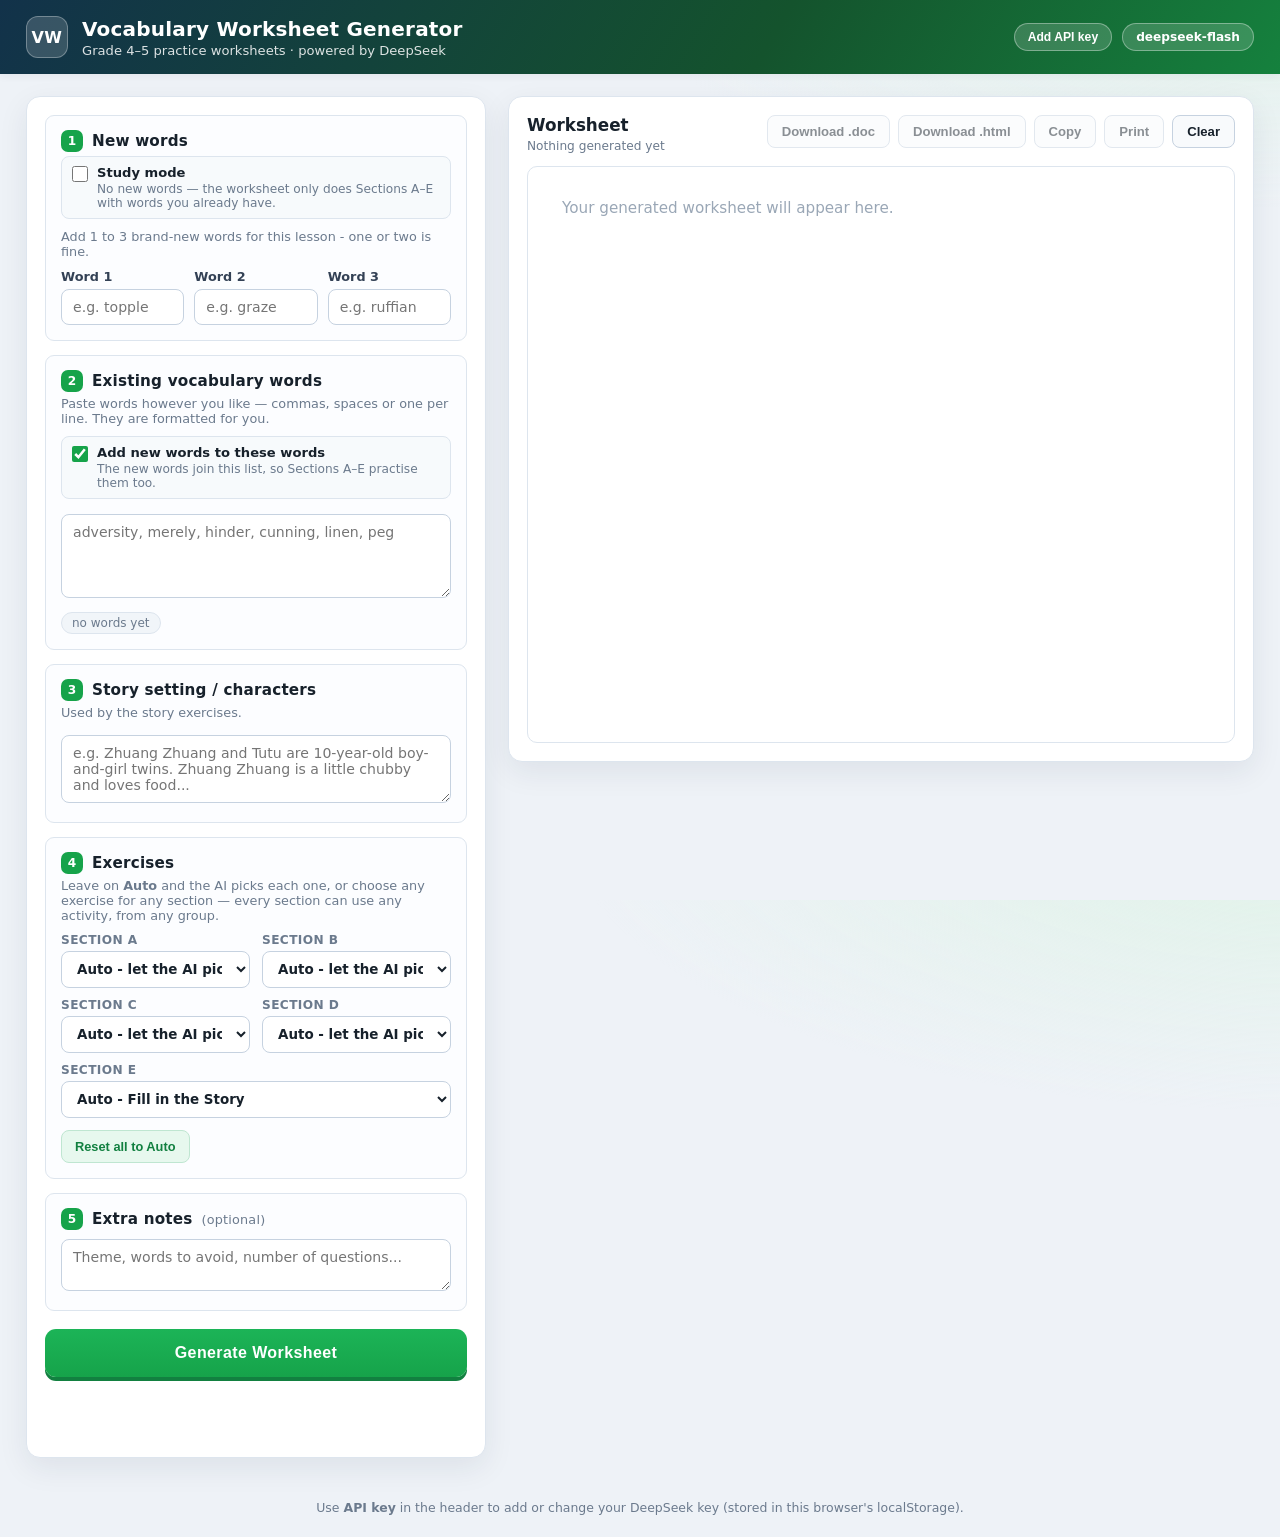
<file: index.html>
<!DOCTYPE html>
<html lang="en">
<head>
  <meta charset="UTF-8" />
  <meta name="viewport" content="width=device-width, initial-scale=1.0" />
  <title>Vocabulary Worksheet Generator</title>
  <link rel="stylesheet" href="styles.css" />
</head>
<body>
  <header class="app-header">
    <div class="brand">
      <div class="logo">VW</div>
      <div>
        <h1>Vocabulary Worksheet Generator</h1>
        <p>Grade 4&ndash;5 practice worksheets &middot; powered by DeepSeek</p>
      </div>
    </div>
    <div class="header-actions">
      <button id="apiKeyBtn" class="btn-key" type="button">API key</button>
      <span class="badge" id="modelBadge">DeepSeek</span>
    </div>
  </header>

  <div id="apiKeyModal" class="modal" hidden>
    <div class="modal-card" role="dialog" aria-labelledby="apiKeyTitle" aria-modal="true">
      <h2 id="apiKeyTitle">DeepSeek API key</h2>
      <p class="hint" id="apiKeyHint">Paste your key. It is saved only in this browser (localStorage).</p>      <label>API key
        <input id="apiKeyInput" type="password" autocomplete="off" spellcheck="false" placeholder="sk-..." />
      </label>
      <p class="status" id="apiKeyStatus" role="status"></p>
      <div class="modal-actions">
        <button id="apiKeyCancel" class="btn-ghost" type="button">Cancel</button>
        <button id="apiKeySave" class="btn-save" type="button">Save key</button>
      </div>
    </div>
  </div>

  <main class="layout">
    <!-- ======================= INPUTS ======================= -->
    <section class="panel inputs">

      <div class="card">
        <h2><span class="step">1</span> New words</h2>
        <label class="switch-row" id="studyRow" for="studyMode">
          <input id="studyMode" type="checkbox" />
          <span>
            <strong>Study mode</strong>
            <span class="switch-hint">No new words &mdash; the worksheet only does Sections A&ndash;E with words you already have.</span>
          </span>
        </label>
        <p class="hint" id="newWordsHint">Add 1 to 3 brand-new words for this lesson &mdash; one or two is fine.</p>
        <div class="newword-grid" id="newWordGrid">
          <label>Word 1
            <input id="new1" type="text" autocomplete="off" spellcheck="false" placeholder="e.g. topple" />
          </label>
          <label>Word 2
            <input id="new2" type="text" autocomplete="off" spellcheck="false" placeholder="e.g. graze" />
          </label>
          <label>Word 3
            <input id="new3" type="text" autocomplete="off" spellcheck="false" placeholder="e.g. ruffian" />
          </label>
        </div>
      </div>

      <div class="card">
        <h2><span class="step">2</span> Existing vocabulary words</h2>
        <p class="hint">Paste words however you like &mdash; commas, spaces or one per line. They are formatted for you.</p>
        <label class="switch-row" id="mergeRow" for="mergeNew">
          <input id="mergeNew" type="checkbox" checked />
          <span>
            <strong>Add new words to these words</strong>
            <span class="switch-hint">The new words join this list, so Sections A&ndash;E practise them too.</span>
          </span>
        </label>
        <textarea id="existing" rows="4"
          placeholder="adversity, merely, hinder, cunning, linen, peg"></textarea>
        <div class="chips" id="chips"></div>
      </div>

      <div class="card">
        <h2><span class="step">3</span> Story setting / characters</h2>
        <p class="hint">Used by the story exercises.</p>
        <textarea id="setting" rows="3"
          placeholder="e.g. Zhuang Zhuang and Tutu are 10-year-old boy-and-girl twins. Zhuang Zhuang is a little chubby and loves food..."></textarea>
      </div>

      <div class="card">
        <h2><span class="step">4</span> Exercises</h2>
        <p class="hint">Leave on <strong>Auto</strong> and the AI picks each one, or choose any exercise for any section &mdash; every section can use any activity, from any group.</p>
        <div class="exercise-grid" id="exerciseGrid">
          <label>Section A <select id="selA" data-key="A"></select></label>
          <label>Section B <select id="selB" data-key="B"></select></label>
          <label>Section C <select id="selC" data-key="C"></select></label>
          <label>Section D <select id="selD" data-key="D"></select></label>
          <label>Section E <select id="selE" data-key="E"></select></label>
        </div>
        <button id="resetAuto" class="btn-ghost" type="button">Reset all to Auto</button>
      </div>

      <div class="card">
        <h2><span class="step">5</span> Extra notes <span class="opt">(optional)</span></h2>
        <textarea id="extra" rows="2" placeholder="Theme, words to avoid, number of questions..."></textarea>
      </div>

      <button id="generate" class="btn-generate" type="button">Generate Worksheet</button>
      <p class="status" id="status" role="status"></p>
      <p class="picked" id="picked"></p>
    </section>

    <!-- ======================= OUTPUT ======================= -->
    <section class="panel output">
      <div class="output-head">
        <div>
          <h2>Worksheet</h2>
          <span class="out-sub" id="outSub">Nothing generated yet</span>
        </div>
        <div class="actions">
          <button id="downloadDoc" type="button" disabled>Download .doc</button>
          <button id="downloadHtml" type="button" disabled>Download .html</button>
          <button id="copy" type="button" disabled>Copy</button>
          <button id="print" type="button" disabled>Print</button>
          <button id="clear" class="btn-warn" type="button">Clear</button>
        </div>
      </div>
      <div id="output" class="paper" aria-live="polite"></div>
    </section>
  </main>

  <footer class="app-footer">
    Use <strong>API key</strong> in the header to add or change your DeepSeek key (stored in this browser's localStorage).
  </footer>

  <script src="config.js"></script>
  <script src="examples.js"></script>
  <script src="app.js"></script>
</body>
</html>
</file>
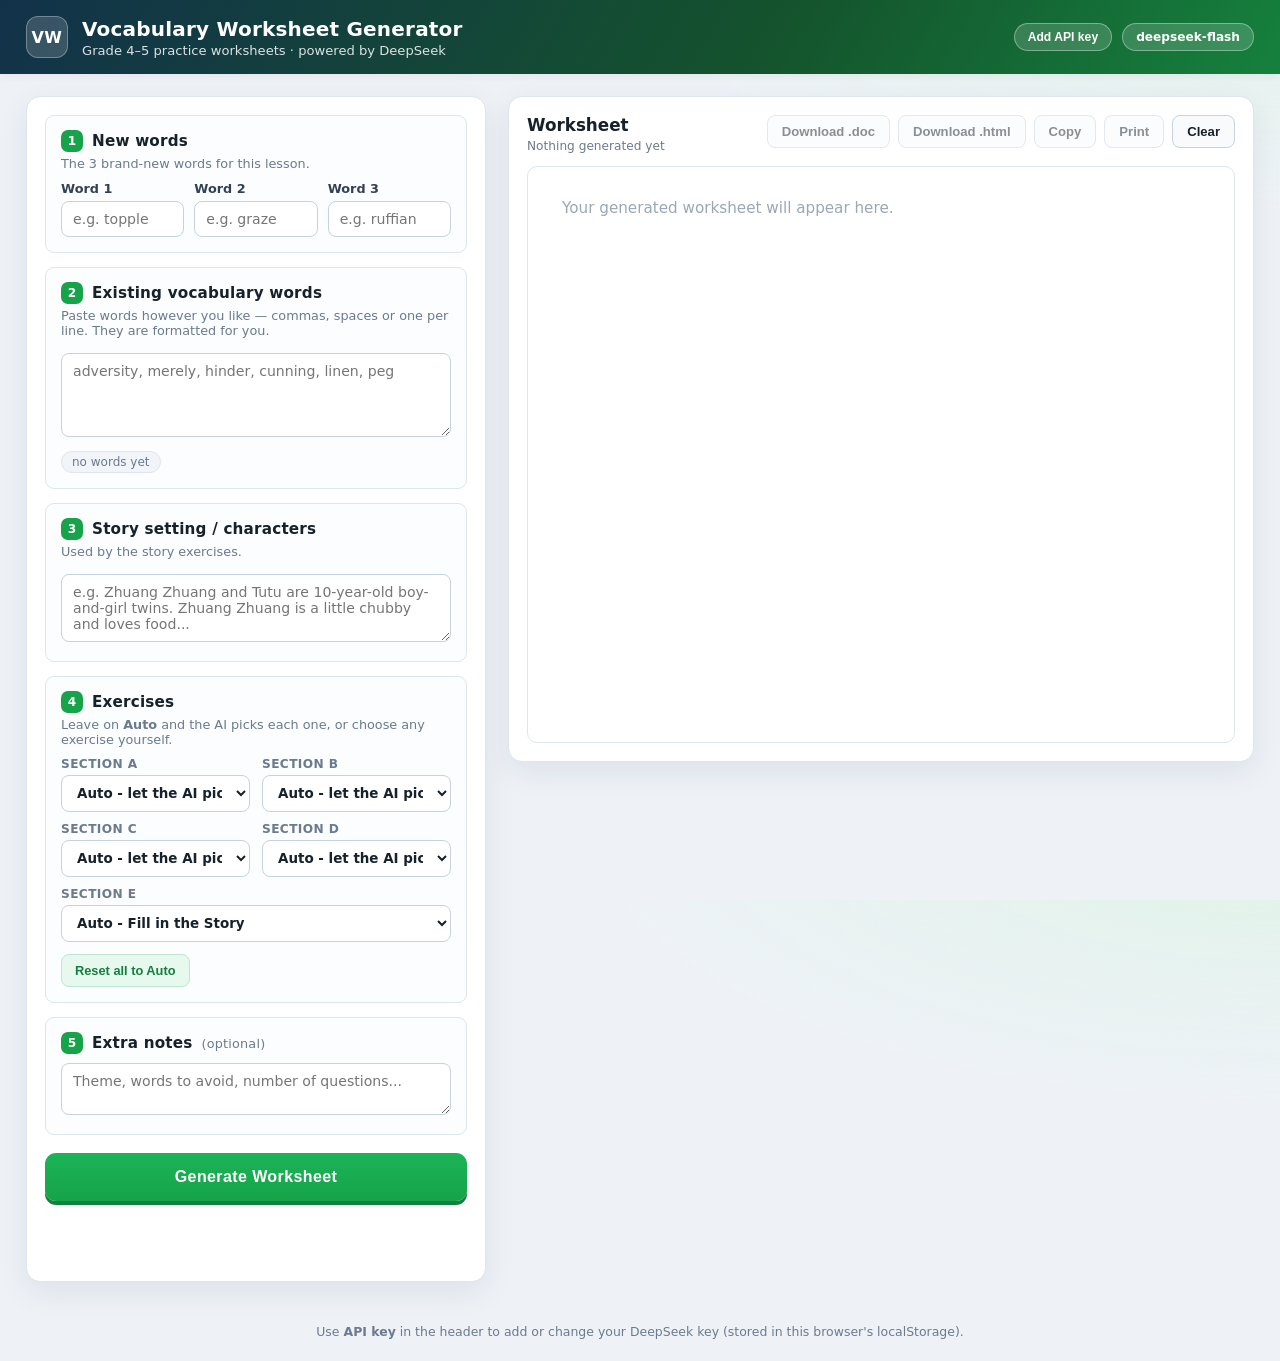
<file: angelawordlearning/index.html>
<!DOCTYPE html>
<html lang="en">
<head>
  <meta charset="UTF-8" />
  <meta name="viewport" content="width=device-width, initial-scale=1.0" />
  <title>Vocabulary Worksheet Generator</title>
  <link rel="stylesheet" href="styles.css" />
</head>
<body>
  <header class="app-header">
    <div class="brand">
      <div class="logo">VW</div>
      <div>
        <h1>Vocabulary Worksheet Generator</h1>
        <p>Grade 4&ndash;5 practice worksheets &middot; powered by DeepSeek</p>
      </div>
    </div>
    <div class="header-actions">
      <button id="apiKeyBtn" class="btn-key" type="button">API key</button>
      <span class="badge" id="modelBadge">DeepSeek</span>
    </div>
  </header>

  <div id="apiKeyModal" class="modal" hidden>
    <div class="modal-card" role="dialog" aria-labelledby="apiKeyTitle" aria-modal="true">
      <h2 id="apiKeyTitle">DeepSeek API key</h2>
      <p class="hint" id="apiKeyHint">Paste your key. It is saved only in this browser (localStorage).</p>      <label>API key
        <input id="apiKeyInput" type="password" autocomplete="off" spellcheck="false" placeholder="sk-..." />
      </label>
      <p class="status" id="apiKeyStatus" role="status"></p>
      <div class="modal-actions">
        <button id="apiKeyCancel" class="btn-ghost" type="button">Cancel</button>
        <button id="apiKeySave" class="btn-save" type="button">Save key</button>
      </div>
    </div>
  </div>

  <main class="layout">
    <!-- ======================= INPUTS ======================= -->
    <section class="panel inputs">

      <div class="card">
        <h2><span class="step">1</span> New words</h2>
        <p class="hint">The 3 brand-new words for this lesson.</p>
        <div class="newword-grid">
          <label>Word 1
            <input id="new1" type="text" autocomplete="off" spellcheck="false" placeholder="e.g. topple" />
          </label>
          <label>Word 2
            <input id="new2" type="text" autocomplete="off" spellcheck="false" placeholder="e.g. graze" />
          </label>
          <label>Word 3
            <input id="new3" type="text" autocomplete="off" spellcheck="false" placeholder="e.g. ruffian" />
          </label>
        </div>
      </div>

      <div class="card">
        <h2><span class="step">2</span> Existing vocabulary words</h2>
        <p class="hint">Paste words however you like &mdash; commas, spaces or one per line. They are formatted for you.</p>
        <textarea id="existing" rows="4"
          placeholder="adversity, merely, hinder, cunning, linen, peg"></textarea>
        <div class="chips" id="chips"></div>
      </div>

      <div class="card">
        <h2><span class="step">3</span> Story setting / characters</h2>
        <p class="hint">Used by the story exercises.</p>
        <textarea id="setting" rows="3"
          placeholder="e.g. Zhuang Zhuang and Tutu are 10-year-old boy-and-girl twins. Zhuang Zhuang is a little chubby and loves food..."></textarea>
      </div>

      <div class="card">
        <h2><span class="step">4</span> Exercises</h2>
        <p class="hint">Leave on <strong>Auto</strong> and the AI picks each one, or choose any exercise yourself.</p>
        <div class="exercise-grid" id="exerciseGrid">
          <label>Section A <select id="selA" data-key="A"></select></label>
          <label>Section B <select id="selB" data-key="B"></select></label>
          <label>Section C <select id="selC" data-key="C"></select></label>
          <label>Section D <select id="selD" data-key="D"></select></label>
          <label>Section E <select id="selE" data-key="E"></select></label>
        </div>
        <button id="resetAuto" class="btn-ghost" type="button">Reset all to Auto</button>
      </div>

      <div class="card">
        <h2><span class="step">5</span> Extra notes <span class="opt">(optional)</span></h2>
        <textarea id="extra" rows="2" placeholder="Theme, words to avoid, number of questions..."></textarea>
      </div>

      <button id="generate" class="btn-generate" type="button">Generate Worksheet</button>
      <p class="status" id="status" role="status"></p>
      <p class="picked" id="picked"></p>
    </section>

    <!-- ======================= OUTPUT ======================= -->
    <section class="panel output">
      <div class="output-head">
        <div>
          <h2>Worksheet</h2>
          <span class="out-sub" id="outSub">Nothing generated yet</span>
        </div>
        <div class="actions">
          <button id="downloadDoc" type="button" disabled>Download .doc</button>
          <button id="downloadHtml" type="button" disabled>Download .html</button>
          <button id="copy" type="button" disabled>Copy</button>
          <button id="print" type="button" disabled>Print</button>
          <button id="clear" class="btn-warn" type="button">Clear</button>
        </div>
      </div>
      <div id="output" class="paper" aria-live="polite"></div>
    </section>
  </main>

  <footer class="app-footer">
    Use <strong>API key</strong> in the header to add or change your DeepSeek key (stored in this browser's localStorage).
  </footer>

  <script src="config.js"></script>
  <script src="examples.js"></script>
  <script src="app.js"></script>
</body>
</html>
</file>
<file: styles.css>
:root {
  --green: #16a34a;
  --green-dark: #128040;
  --green-soft: #e7f8ee;
  --ink: #17212b;
  --muted: #6b7a8d;
  --line: #dde5ee;
  --line-strong: #c6d2e0;
  --bg: #eef2f7;
  --panel: #ffffff;
  --radius: 14px;
  --radius-sm: 9px;
  --shadow: 0 10px 30px rgba(20, 35, 60, 0.08);
  --shadow-sm: 0 2px 8px rgba(20, 35, 60, 0.06);
}

* { box-sizing: border-box; }
html, body { height: 100%; }

body {
  margin: 0;
  font-family: "Segoe UI", system-ui, -apple-system, Roboto, Helvetica, Arial, sans-serif;
  color: var(--ink);
  background:
    radial-gradient(1200px 500px at 100% -10%, #dff3e7 0%, transparent 60%),
    var(--bg);
  display: flex;
  flex-direction: column;
  min-height: 100vh;
}

/* ---------------- Header ---------------- */
.app-header {
  display: flex;
  align-items: center;
  justify-content: space-between;
  gap: 16px;
  padding: 16px 26px;
  background: linear-gradient(120deg, #12324a 0%, #14532d 60%, #16a34a 130%);
  color: #fff;
  box-shadow: var(--shadow-sm);
}
.brand { display: flex; align-items: center; gap: 14px; }
.logo {
  width: 42px; height: 42px;
  display: grid; place-items: center;
  border-radius: 12px;
  background: rgba(255, 255, 255, .16);
  border: 1px solid rgba(255, 255, 255, .3);
  font-weight: 800;
  letter-spacing: .5px;
}
.app-header h1 { margin: 0; font-size: 1.25rem; letter-spacing: .2px; }
.app-header p { margin: 2px 0 0; font-size: .82rem; opacity: .85; }
.header-actions { display: flex; align-items: center; gap: 10px; }
.btn-key {
  background: rgba(255, 255, 255, .16);
  border: 1px solid rgba(255, 255, 255, .35);
  color: #fff;
  padding: 6px 13px;
  border-radius: 999px;
  font-size: .76rem;
  font-weight: 700;
  cursor: pointer;
  white-space: nowrap;
}
.btn-key:hover { background: rgba(255, 255, 255, .26); }
.btn-key.has-key { background: rgba(22, 163, 74, .45); }
.badge {
  background: rgba(255, 255, 255, .16);
  border: 1px solid rgba(255, 255, 255, .35);
  padding: 6px 13px;
  border-radius: 999px;
  font-size: .76rem;
  font-weight: 700;
  white-space: nowrap;
}

/* ---------------- Layout ---------------- */
.layout {
  flex: 1;
  display: grid;
  grid-template-columns: minmax(360px, 460px) 1fr;
  gap: 22px;
  padding: 22px 26px 30px;
  align-items: start;
}

.panel {
  background: var(--panel);
  border: 1px solid var(--line);
  border-radius: var(--radius);
  box-shadow: var(--shadow);
  padding: 18px;
}

.inputs { display: flex; flex-direction: column; gap: 14px; }

.card {
  border: 1px solid var(--line);
  border-radius: var(--radius-sm);
  padding: 14px 15px 15px;
  background: #fcfdff;
}
.card h2 {
  display: flex;
  align-items: center;
  gap: 9px;
  font-size: .95rem;
  margin: 0 0 4px;
  color: var(--ink);
  letter-spacing: .2px;
}
.step {
  width: 22px; height: 22px; flex: none;
  display: grid; place-items: center;
  border-radius: 7px;
  background: var(--green);
  color: #fff;
  font-size: .76rem;
  font-weight: 800;
}
.opt { color: var(--muted); font-weight: 500; font-size: .8rem; }

.hint { margin: 0 0 10px; font-size: .8rem; color: var(--muted); }

label { display: block; font-size: .8rem; font-weight: 600; color: #334155; }

input[type="text"], input[type="password"], textarea, select {
  width: 100%;
  margin-top: 5px;
  padding: 9px 11px;
  border: 1px solid var(--line-strong);
  border-radius: 8px;
  font-size: .88rem;
  font-family: inherit;
  color: var(--ink);
  background: #fff;
  transition: border-color .15s, box-shadow .15s;
  resize: vertical;
}
input[type="text"]:focus, input[type="password"]:focus, textarea:focus, select:focus {
  outline: none;
  border-color: var(--green);
  box-shadow: 0 0 0 3px rgba(22, 163, 74, .16);
}
select { cursor: pointer; appearance: auto; }

.newword-grid { display: grid; grid-template-columns: repeat(3, 1fr); gap: 10px; }
.newword-grid.is-disabled { opacity: .45; }

.switch-row {
  display: flex;
  align-items: flex-start;
  gap: 9px;
  margin: 0 0 10px;
  padding: 8px 10px;
  border: 1px solid var(--line);
  border-radius: 8px;
  background: #f7fafc;
  color: var(--ink);
  cursor: pointer;
}
.switch-row input {
  width: 16px; height: 16px;
  margin: 1px 0 0;
  flex: none;
  accent-color: var(--green);
  cursor: pointer;
}
.switch-row strong { display: block; font-size: .82rem; }
.switch-hint { display: block; margin-top: 2px; font-size: .76rem; font-weight: 500; color: var(--muted); }
.switch-row.is-disabled { opacity: .55; cursor: default; }
.switch-row.is-disabled input { cursor: default; }

.chips { display: flex; flex-wrap: wrap; gap: 6px; margin-top: 10px; }
.chip {
  background: var(--green-soft);
  color: var(--green-dark);
  border: 1px solid #bfe6d1;
  border-radius: 999px;
  padding: 3px 10px;
  font-size: .75rem;
  font-weight: 600;
}
.chip.empty { background: #f1f5f9; color: var(--muted); border-color: var(--line); font-weight: 500; }
.chip.new-word { background: #eef2ff; color: #4338ca; border-color: #cdd5fb; }

input[type="text"]:disabled { background: #f1f5f9; color: var(--muted); }

.exercise-grid { display: grid; grid-template-columns: 1fr 1fr; gap: 10px 12px; }
.exercise-grid label { font-size: .76rem; text-transform: uppercase; letter-spacing: .4px; color: var(--muted); }
.exercise-grid select { margin-top: 4px; font-size: .84rem; text-transform: none; letter-spacing: 0; color: var(--ink); font-weight: 600; }
.exercise-grid label:nth-child(5) { grid-column: 1 / -1; }

.btn-ghost {
  margin-top: 12px;
  padding: 8px 13px;
  font-size: .8rem;
  font-weight: 600;
  color: var(--green-dark);
  background: var(--green-soft);
  border: 1px solid #bfe6d1;
  border-radius: 8px;
  cursor: pointer;
}
.btn-ghost:hover { background: #d8f2e3; }
.btn-save {
  padding: 8px 14px;
  font-size: .82rem;
  font-weight: 700;
  color: #fff;
  background: var(--green);
  border: none;
  border-radius: 8px;
  cursor: pointer;
}
.btn-save:hover { filter: brightness(1.05); }
.btn-save:disabled { opacity: .6; cursor: progress; }

.modal {
  position: fixed;
  inset: 0;
  z-index: 40;
  display: grid;
  place-items: center;
  padding: 20px;
  background: rgba(15, 23, 42, .48);
}
.modal[hidden] { display: none; }
.modal-card {
  width: min(420px, 100%);
  background: #fff;
  border-radius: var(--radius);
  box-shadow: var(--shadow);
  padding: 20px 20px 16px;
}
.modal-card h2 { margin: 0 0 6px; font-size: 1.05rem; }
.modal-card .hint { margin-bottom: 12px; }
.modal-card .hint code {
  background: var(--green-soft);
  color: var(--green-dark);
  padding: 1px 5px;
  border-radius: 4px;
  font-size: .78rem;
}
.modal-actions {
  display: flex;
  justify-content: flex-end;
  gap: 8px;
  margin-top: 12px;
}
.modal-actions .btn-ghost { margin-top: 0; }

.btn-generate {
  margin-top: 4px;
  width: 100%;
  padding: 15px;
  font-size: 1rem;
  font-weight: 800;
  letter-spacing: .4px;
  color: #fff;
  background: linear-gradient(180deg, #1cb457, var(--green));
  border: none;
  border-radius: 11px;
  cursor: pointer;
  box-shadow: 0 4px 0 var(--green-dark);
  transition: transform .06s, box-shadow .06s, filter .15s;
}
.btn-generate:hover { filter: brightness(1.05); }
.btn-generate:active { transform: translateY(2px); box-shadow: 0 2px 0 var(--green-dark); }
.btn-generate:disabled { background: #9fb4a8; box-shadow: 0 4px 0 #85978c; cursor: progress; filter: none; }

.status { min-height: 18px; margin: 10px 2px 0; font-size: .82rem; color: var(--muted); }
.status.error { color: #c0392b; font-weight: 600; }
.status.ok { color: var(--green-dark); font-weight: 600; }
.picked { margin: 6px 2px 0; font-size: .78rem; color: var(--muted); line-height: 1.55; }
.picked b { color: #334155; }

/* ---------------- Output ---------------- */
.output { display: flex; flex-direction: column; min-height: 74vh; }
.output-head {
  display: flex;
  align-items: flex-start;
  justify-content: space-between;
  gap: 12px;
  margin-bottom: 12px;
  flex-wrap: wrap;
}
.output-head h2 { margin: 0; font-size: 1.05rem; }
.out-sub { font-size: .76rem; color: var(--muted); }
.actions { display: flex; flex-wrap: wrap; gap: 8px; }
.actions button {
  padding: 8px 14px;
  border-radius: 8px;
  border: 1px solid var(--line-strong);
  background: #f8fafc;
  color: var(--ink);
  font-size: .82rem;
  font-weight: 600;
  cursor: pointer;
  transition: border-color .15s, color .15s, background .15s;
}
.actions button:hover:not(:disabled) { border-color: var(--green); color: var(--green-dark); background: var(--green-soft); }
.actions button:disabled { opacity: .5; cursor: not-allowed; }
.actions .btn-warn:hover { border-color: #e0876b; color: #b0431f; background: #fdeee7; }

.paper {
  flex: 1;
  margin: 0;
  padding: 30px 34px;
  border: 1px solid var(--line);
  border-radius: 10px;
  background: #fff;
  box-shadow: inset 0 0 0 1px #fff;
  font-family: Georgia, "Times New Roman", serif;
  font-size: .95rem;
  line-height: 1.42;
  color: #13202c;
  white-space: normal;
  overflow: auto;
  min-height: 62vh;
  max-height: 80vh;
}
.paper.streaming {
  font-family: "Consolas", "Courier New", monospace;
  font-size: .86rem;
  white-space: pre-wrap;
}
.paper:empty::before {
  content: "Your generated worksheet will appear here.";
  color: #9aa7b6;
  font-family: "Segoe UI", system-ui, sans-serif;
}

.paper .wl-h1 { font-size: 1.2rem; font-weight: 700; text-align: center; margin: 0 0 10px; }
.paper .wl-h2 {
  font-size: 1rem; font-weight: 700; margin: 14px 0 5px; padding-bottom: 2px;
  border-bottom: 1.5px solid #13202c;
}
.paper .wl-sub { font-weight: 700; margin: 8px 0 3px; }
.paper .wl-text,
.paper .wl-bullet,
.paper .wl-item { white-space: pre-wrap; margin: 0 0 2px; }
.paper .wl-bullet { padding-left: 16px; text-indent: -16px; }
.paper .wl-item { padding-left: 18px; text-indent: -18px; }
.paper .wl-row { display: flex; gap: 16px; margin: 0 0 2px; align-items: baseline; }
.paper .wl-col1 { flex: 0 0 34%; white-space: pre-wrap; }
.paper .wl-col2 { flex: 1 1 auto; white-space: pre-wrap; }

/* ---------------- Footer ---------------- */
.app-footer {
  padding: 12px 26px 22px;
  font-size: .78rem;
  color: var(--muted);
  text-align: center;
}
.app-footer code { background: var(--green-soft); color: var(--green-dark); padding: 2px 6px; border-radius: 5px; }

/* ---------------- Responsive ---------------- */
@media (max-width: 940px) {
  .layout { grid-template-columns: 1fr; }
  .newword-grid { grid-template-columns: 1fr; }
  .exercise-grid { grid-template-columns: 1fr; }
  .exercise-grid label:nth-child(5) { grid-column: auto; }
}

/* ---------------- Print ---------------- */
@media print {
  .app-header, .inputs, .output-head, .app-footer, .modal { display: none !important; }
  body { background: #fff; display: block; }
  .layout { display: block; padding: 0; }
  .panel { border: none; box-shadow: none; padding: 0; }
  .output { min-height: 0; }
  .paper {
    border: none; padding: 0; box-shadow: none;
    font-family: Georgia, "Times New Roman", serif;
    font-size: 11pt; line-height: 1.35;
    max-height: none; overflow: visible; white-space: normal;
  }
  .paper .wl-h2 { page-break-after: avoid; }
}
</file>
<file: angelawordlearning/styles.css>
:root {
  --green: #16a34a;
  --green-dark: #128040;
  --green-soft: #e7f8ee;
  --ink: #17212b;
  --muted: #6b7a8d;
  --line: #dde5ee;
  --line-strong: #c6d2e0;
  --bg: #eef2f7;
  --panel: #ffffff;
  --radius: 14px;
  --radius-sm: 9px;
  --shadow: 0 10px 30px rgba(20, 35, 60, 0.08);
  --shadow-sm: 0 2px 8px rgba(20, 35, 60, 0.06);
}

* { box-sizing: border-box; }
html, body { height: 100%; }

body {
  margin: 0;
  font-family: "Segoe UI", system-ui, -apple-system, Roboto, Helvetica, Arial, sans-serif;
  color: var(--ink);
  background:
    radial-gradient(1200px 500px at 100% -10%, #dff3e7 0%, transparent 60%),
    var(--bg);
  display: flex;
  flex-direction: column;
  min-height: 100vh;
}

/* ---------------- Header ---------------- */
.app-header {
  display: flex;
  align-items: center;
  justify-content: space-between;
  gap: 16px;
  padding: 16px 26px;
  background: linear-gradient(120deg, #12324a 0%, #14532d 60%, #16a34a 130%);
  color: #fff;
  box-shadow: var(--shadow-sm);
}
.brand { display: flex; align-items: center; gap: 14px; }
.logo {
  width: 42px; height: 42px;
  display: grid; place-items: center;
  border-radius: 12px;
  background: rgba(255, 255, 255, .16);
  border: 1px solid rgba(255, 255, 255, .3);
  font-weight: 800;
  letter-spacing: .5px;
}
.app-header h1 { margin: 0; font-size: 1.25rem; letter-spacing: .2px; }
.app-header p { margin: 2px 0 0; font-size: .82rem; opacity: .85; }
.header-actions { display: flex; align-items: center; gap: 10px; }
.btn-key {
  background: rgba(255, 255, 255, .16);
  border: 1px solid rgba(255, 255, 255, .35);
  color: #fff;
  padding: 6px 13px;
  border-radius: 999px;
  font-size: .76rem;
  font-weight: 700;
  cursor: pointer;
  white-space: nowrap;
}
.btn-key:hover { background: rgba(255, 255, 255, .26); }
.btn-key.has-key { background: rgba(22, 163, 74, .45); }
.badge {
  background: rgba(255, 255, 255, .16);
  border: 1px solid rgba(255, 255, 255, .35);
  padding: 6px 13px;
  border-radius: 999px;
  font-size: .76rem;
  font-weight: 700;
  white-space: nowrap;
}

/* ---------------- Layout ---------------- */
.layout {
  flex: 1;
  display: grid;
  grid-template-columns: minmax(360px, 460px) 1fr;
  gap: 22px;
  padding: 22px 26px 30px;
  align-items: start;
}

.panel {
  background: var(--panel);
  border: 1px solid var(--line);
  border-radius: var(--radius);
  box-shadow: var(--shadow);
  padding: 18px;
}

.inputs { display: flex; flex-direction: column; gap: 14px; }

.card {
  border: 1px solid var(--line);
  border-radius: var(--radius-sm);
  padding: 14px 15px 15px;
  background: #fcfdff;
}
.card h2 {
  display: flex;
  align-items: center;
  gap: 9px;
  font-size: .95rem;
  margin: 0 0 4px;
  color: var(--ink);
  letter-spacing: .2px;
}
.step {
  width: 22px; height: 22px; flex: none;
  display: grid; place-items: center;
  border-radius: 7px;
  background: var(--green);
  color: #fff;
  font-size: .76rem;
  font-weight: 800;
}
.opt { color: var(--muted); font-weight: 500; font-size: .8rem; }

.hint { margin: 0 0 10px; font-size: .8rem; color: var(--muted); }

label { display: block; font-size: .8rem; font-weight: 600; color: #334155; }

input[type="text"], input[type="password"], textarea, select {
  width: 100%;
  margin-top: 5px;
  padding: 9px 11px;
  border: 1px solid var(--line-strong);
  border-radius: 8px;
  font-size: .88rem;
  font-family: inherit;
  color: var(--ink);
  background: #fff;
  transition: border-color .15s, box-shadow .15s;
  resize: vertical;
}
input[type="text"]:focus, input[type="password"]:focus, textarea:focus, select:focus {
  outline: none;
  border-color: var(--green);
  box-shadow: 0 0 0 3px rgba(22, 163, 74, .16);
}
select { cursor: pointer; appearance: auto; }

.newword-grid { display: grid; grid-template-columns: repeat(3, 1fr); gap: 10px; }

.chips { display: flex; flex-wrap: wrap; gap: 6px; margin-top: 10px; }
.chip {
  background: var(--green-soft);
  color: var(--green-dark);
  border: 1px solid #bfe6d1;
  border-radius: 999px;
  padding: 3px 10px;
  font-size: .75rem;
  font-weight: 600;
}
.chip.empty { background: #f1f5f9; color: var(--muted); border-color: var(--line); font-weight: 500; }

.exercise-grid { display: grid; grid-template-columns: 1fr 1fr; gap: 10px 12px; }
.exercise-grid label { font-size: .76rem; text-transform: uppercase; letter-spacing: .4px; color: var(--muted); }
.exercise-grid select { margin-top: 4px; font-size: .84rem; text-transform: none; letter-spacing: 0; color: var(--ink); font-weight: 600; }
.exercise-grid label:nth-child(5) { grid-column: 1 / -1; }

.btn-ghost {
  margin-top: 12px;
  padding: 8px 13px;
  font-size: .8rem;
  font-weight: 600;
  color: var(--green-dark);
  background: var(--green-soft);
  border: 1px solid #bfe6d1;
  border-radius: 8px;
  cursor: pointer;
}
.btn-ghost:hover { background: #d8f2e3; }
.btn-save {
  padding: 8px 14px;
  font-size: .82rem;
  font-weight: 700;
  color: #fff;
  background: var(--green);
  border: none;
  border-radius: 8px;
  cursor: pointer;
}
.btn-save:hover { filter: brightness(1.05); }
.btn-save:disabled { opacity: .6; cursor: progress; }

.modal {
  position: fixed;
  inset: 0;
  z-index: 40;
  display: grid;
  place-items: center;
  padding: 20px;
  background: rgba(15, 23, 42, .48);
}
.modal[hidden] { display: none; }
.modal-card {
  width: min(420px, 100%);
  background: #fff;
  border-radius: var(--radius);
  box-shadow: var(--shadow);
  padding: 20px 20px 16px;
}
.modal-card h2 { margin: 0 0 6px; font-size: 1.05rem; }
.modal-card .hint { margin-bottom: 12px; }
.modal-card .hint code {
  background: var(--green-soft);
  color: var(--green-dark);
  padding: 1px 5px;
  border-radius: 4px;
  font-size: .78rem;
}
.modal-actions {
  display: flex;
  justify-content: flex-end;
  gap: 8px;
  margin-top: 12px;
}
.modal-actions .btn-ghost { margin-top: 0; }

.btn-generate {
  margin-top: 4px;
  width: 100%;
  padding: 15px;
  font-size: 1rem;
  font-weight: 800;
  letter-spacing: .4px;
  color: #fff;
  background: linear-gradient(180deg, #1cb457, var(--green));
  border: none;
  border-radius: 11px;
  cursor: pointer;
  box-shadow: 0 4px 0 var(--green-dark);
  transition: transform .06s, box-shadow .06s, filter .15s;
}
.btn-generate:hover { filter: brightness(1.05); }
.btn-generate:active { transform: translateY(2px); box-shadow: 0 2px 0 var(--green-dark); }
.btn-generate:disabled { background: #9fb4a8; box-shadow: 0 4px 0 #85978c; cursor: progress; filter: none; }

.status { min-height: 18px; margin: 10px 2px 0; font-size: .82rem; color: var(--muted); }
.status.error { color: #c0392b; font-weight: 600; }
.status.ok { color: var(--green-dark); font-weight: 600; }
.picked { margin: 6px 2px 0; font-size: .78rem; color: var(--muted); line-height: 1.55; }
.picked b { color: #334155; }

/* ---------------- Output ---------------- */
.output { display: flex; flex-direction: column; min-height: 74vh; }
.output-head {
  display: flex;
  align-items: flex-start;
  justify-content: space-between;
  gap: 12px;
  margin-bottom: 12px;
  flex-wrap: wrap;
}
.output-head h2 { margin: 0; font-size: 1.05rem; }
.out-sub { font-size: .76rem; color: var(--muted); }
.actions { display: flex; flex-wrap: wrap; gap: 8px; }
.actions button {
  padding: 8px 14px;
  border-radius: 8px;
  border: 1px solid var(--line-strong);
  background: #f8fafc;
  color: var(--ink);
  font-size: .82rem;
  font-weight: 600;
  cursor: pointer;
  transition: border-color .15s, color .15s, background .15s;
}
.actions button:hover:not(:disabled) { border-color: var(--green); color: var(--green-dark); background: var(--green-soft); }
.actions button:disabled { opacity: .5; cursor: not-allowed; }
.actions .btn-warn:hover { border-color: #e0876b; color: #b0431f; background: #fdeee7; }

.paper {
  flex: 1;
  margin: 0;
  padding: 30px 34px;
  border: 1px solid var(--line);
  border-radius: 10px;
  background: #fff;
  box-shadow: inset 0 0 0 1px #fff;
  font-family: Georgia, "Times New Roman", serif;
  font-size: .95rem;
  line-height: 1.42;
  color: #13202c;
  white-space: normal;
  overflow: auto;
  min-height: 62vh;
  max-height: 80vh;
}
.paper.streaming {
  font-family: "Consolas", "Courier New", monospace;
  font-size: .86rem;
  white-space: pre-wrap;
}
.paper:empty::before {
  content: "Your generated worksheet will appear here.";
  color: #9aa7b6;
  font-family: "Segoe UI", system-ui, sans-serif;
}

.paper .wl-h1 { font-size: 1.2rem; font-weight: 700; text-align: center; margin: 0 0 10px; }
.paper .wl-h2 {
  font-size: 1rem; font-weight: 700; margin: 14px 0 5px; padding-bottom: 2px;
  border-bottom: 1.5px solid #13202c;
}
.paper .wl-sub { font-weight: 700; margin: 8px 0 3px; }
.paper .wl-text,
.paper .wl-bullet,
.paper .wl-item { white-space: pre-wrap; margin: 0 0 2px; }
.paper .wl-bullet { padding-left: 16px; text-indent: -16px; }
.paper .wl-item { padding-left: 18px; text-indent: -18px; }
.paper .wl-row { display: flex; gap: 16px; margin: 0 0 2px; align-items: baseline; }
.paper .wl-col1 { flex: 0 0 34%; white-space: pre-wrap; }
.paper .wl-col2 { flex: 1 1 auto; white-space: pre-wrap; }

/* ---------------- Footer ---------------- */
.app-footer {
  padding: 12px 26px 22px;
  font-size: .78rem;
  color: var(--muted);
  text-align: center;
}
.app-footer code { background: var(--green-soft); color: var(--green-dark); padding: 2px 6px; border-radius: 5px; }

/* ---------------- Responsive ---------------- */
@media (max-width: 940px) {
  .layout { grid-template-columns: 1fr; }
  .newword-grid { grid-template-columns: 1fr; }
  .exercise-grid { grid-template-columns: 1fr; }
  .exercise-grid label:nth-child(5) { grid-column: auto; }
}

/* ---------------- Print ---------------- */
@media print {
  .app-header, .inputs, .output-head, .app-footer, .modal { display: none !important; }
  body { background: #fff; display: block; }
  .layout { display: block; padding: 0; }
  .panel { border: none; box-shadow: none; padding: 0; }
  .output { min-height: 0; }
  .paper {
    border: none; padding: 0; box-shadow: none;
    font-family: Georgia, "Times New Roman", serif;
    font-size: 11pt; line-height: 1.35;
    max-height: none; overflow: visible; white-space: normal;
  }
  .paper .wl-h2 { page-break-after: avoid; }
}
</file>
